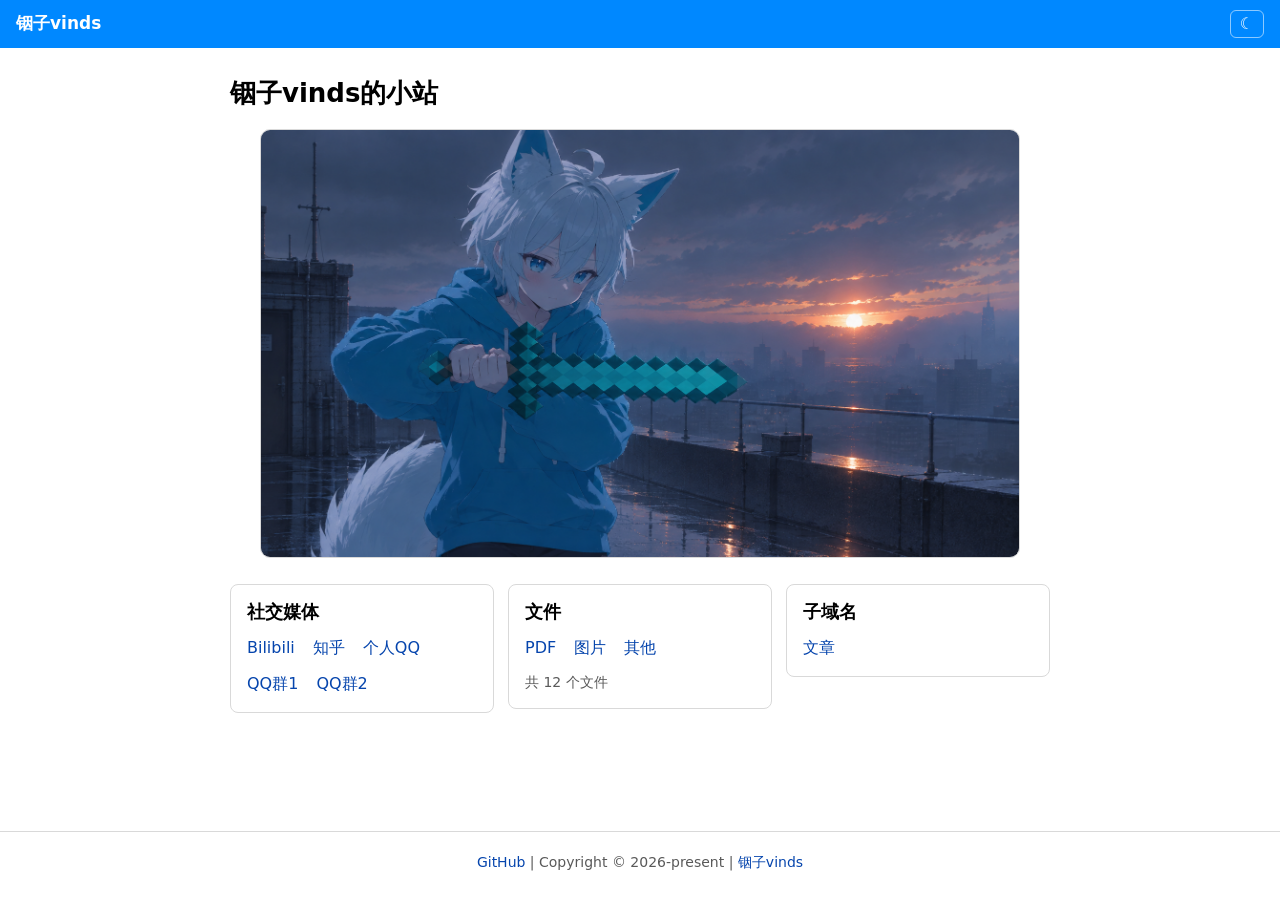
<file: index.html>
<!DOCTYPE html>
<html lang="zh-CN">
<head>
	<meta charset="utf-8">
	<meta name="viewport" content="width=device-width, initial-scale=1">
	<title>vinds | 铟子vinds的小站</title>
	<meta name="description" content="铟子vinds 的主页">
	<link rel="icon" href="favicon.ico">
	<link rel="apple-touch-icon" href="favicon.ico">
	<link rel="stylesheet" href="style.css">
	<script>(function(){try{var t=localStorage.getItem("theme");if(t!=="light"&&t!=="dark"){t=window.matchMedia&&window.matchMedia("(prefers-color-scheme: dark)").matches?"dark":"light";}document.documentElement.setAttribute("data-theme",t);}catch(e){}})();</script>
	<script src="app.js"></script>
</head>
<body class="page-home">
	<header class="nav">
		<a class="brand" href="index.html">铟子vinds</a>
		<span class="spacer"></span>
		<button class="theme-btn" id="theme-btn" type="button" aria-label="切换夜间模式">☾</button>
	</header>
	<main>
		<div class="wrap">
		<h1>铟子vinds的小站</h1>
		<img class="wallpaper" src="wallpaper.png" alt="铟子vinds的小站">
		<div class="box-list">
			<div class="box">
				<h2>社交媒体</h2>
				<ul class="box-items"><li><a href="https://space.bilibili.com/1660195030" target="_blank" rel="noopener">Bilibili</a></li><li><a href="https://www.zhihu.com/people/vinds476283" target="_blank" rel="noopener">知乎</a></li><li><a href="https://qm.qq.com/cgi-bin/qm/qr?k=-KSy3idVKY-m-He9e9tio1zAovXOsjDL" target="_blank" rel="noopener">个人QQ</a></li><li><a href="https://qun.qq.com/universal-share/share?ac=1&amp;authKey=jSR9CCUMH3iHudFvwbqYh0NH3ev1ZngkVbwecY9V7mcYqbhfo6BmQCMTEmtP7iWw&amp;busi_data=eyJncm91cENvZGUiOiI3OTMyNDk3OTciLCJ0b2tlbiI6IjNZMUVXZUwwUEtPZU1wTUs3R1BrUm8zdWhyQ3U3NHpBMjEwNWN0VDRVYjFsZFd5SDlqVFRFdEpNK3ZIWUQ3ZXYiLCJ1aW4iOiIxMzU1MzEwMjAwIn0=&amp;data=nz5m8RomgxfRneqE97q94nlAzDxM0J1oAPjvj7syhi8YFf_QTp2EMAgBDkLrOB1y9Ib3Njr2RPhC1NJQRcM4yURxeg0M-qLwEBJU8eWzzlo&amp;svctype=5&amp;tempid=h5_group_info" target="_blank" rel="noopener">QQ群1</a></li><li><a href="https://qun.qq.com/universal-share/share?ac=1&amp;authKey=C7DtsDgOe8oerdpWAD3Znb6JImXnysqqf%2BfG4LWhb7x5plKZiTJoIhMZjExlOmSc&amp;busi_data=eyJncm91cENvZGUiOiI5Nzg0MDM2MDYiLCJ0b2tlbiI6Ilo0OVZEOHBxK2NWM01ncDRtTmxPMlllNmh4STM2NmU4ZnJqY0YydlloUEJMQ2xMN3BjOVk3ckFLOFQwK3VMRHQiLCJ1aW4iOiIxMzU1MzEwMjAwIn0%3D&amp;data=8DYRfIDt9BHv06IpWFdFL1mXFbyb2uf25RgZR7ovn6isibAC1yTvBWyljTu1VcmpftSzUqy8Q9GBd3_BLLzod6PYGG3JY05tXceBa1obPVg&amp;svctype=5&amp;tempid=h5_group_info" target="_blank" rel="noopener">QQ群2</a></li></ul>
			</div>
			<div class="box">
				<h2><a href="files/">文件</a></h2>
				<ul class="box-items"><li><a href="files/pdf/">PDF</a></li><li><a href="files/png/">图片</a></li><li><a href="files/other/">其他</a></li></ul>
				<p class="note">共 12 个文件</p>
			</div>
			<div class="box">
				<h2>子域名</h2>
				<ul class="box-items"><li><a href="https://article.vinds.top" target="_blank" rel="noopener">文章</a></li></ul>
			</div>
		</div>
		</div>
	</main>
	<footer class="foot">
		<p><a href="https://github.com/vinds476283/article" target="_blank">GitHub</a> | Copyright © 2026-present | <a href="https://y.vinds.top" target="_blank">铟子vinds</a></p>
	</footer>
	
</body>
</html>
</file>
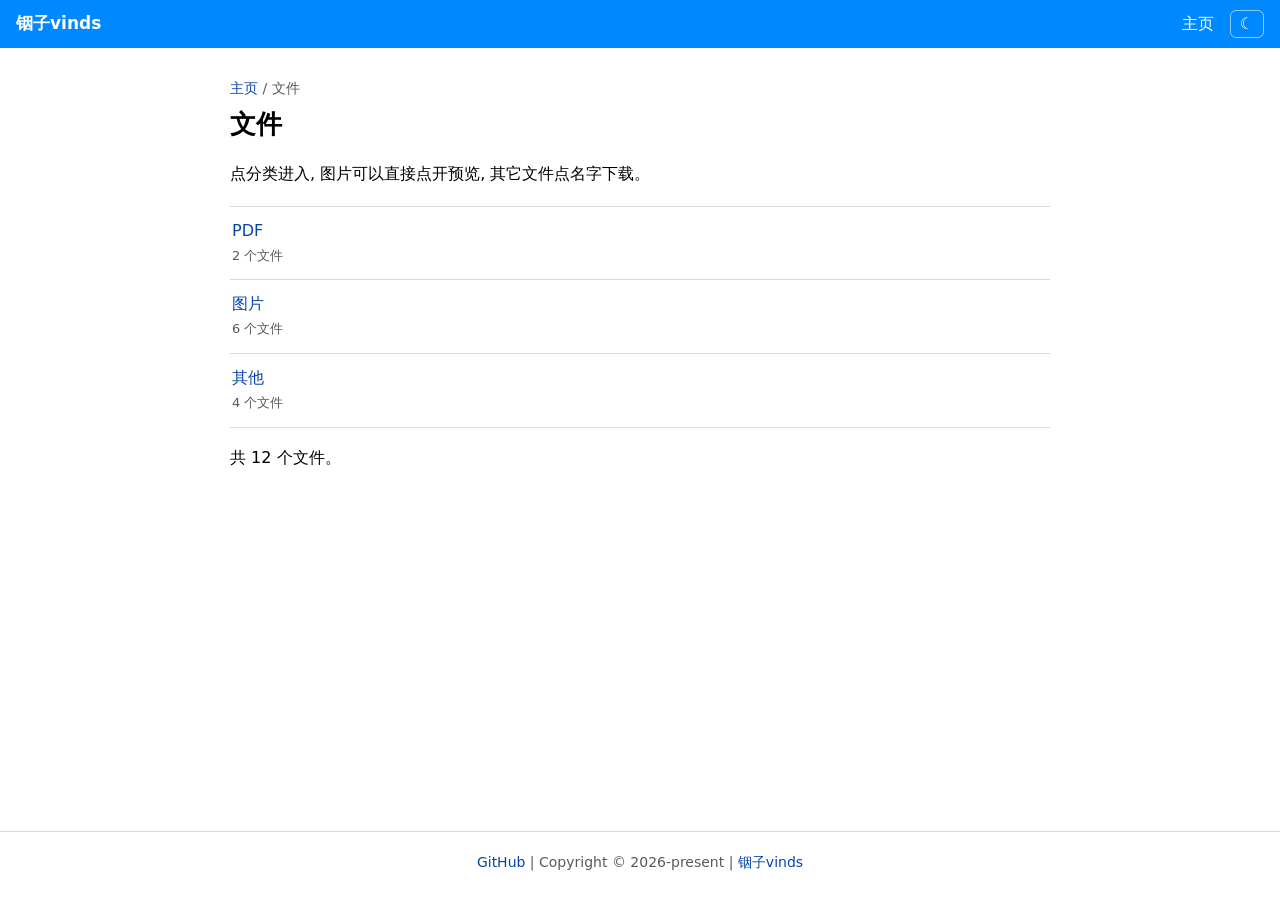
<file: files/index.html>
<!DOCTYPE html>
<html lang="zh-CN">
<head>
	<meta charset="utf-8">
	<meta name="viewport" content="width=device-width, initial-scale=1">
	<title>vinds | 文件</title>
	<meta name="description" content="文件列表">
	<link rel="icon" href="../favicon.ico">
	<link rel="apple-touch-icon" href="../favicon.ico">
	<link rel="stylesheet" href="../style.css">
	<script>(function(){try{var t=localStorage.getItem("theme");if(t!=="light"&&t!=="dark"){t=window.matchMedia&&window.matchMedia("(prefers-color-scheme: dark)").matches?"dark":"light";}document.documentElement.setAttribute("data-theme",t);}catch(e){}})();</script>
	<script src="../app.js"></script>
</head>
<body class="page-files">
	<header class="nav">
		<a class="brand" href="../index.html">铟子vinds</a>
		<span class="spacer"></span>
		<a class="navlink" href="../index.html">主页</a>
		<button class="theme-btn" id="theme-btn" type="button" aria-label="切换夜间模式">☾</button>
	</header>
	<main>
		<div class="wrap">
		<p class="crumbs"><a href="../index.html">主页</a> / 文件</p>
		<h1>文件</h1>
		<p class="note">点分类进入, 图片可以直接点开预览, 其它文件点名字下载。</p>
		<ul class="file-list">
		<li>
			<div class="meta">
				<div class="name"><a href="pdf/">PDF</a></div>
				<div class="size">2 个文件</div>
			</div>
		</li>
		<li>
			<div class="meta">
				<div class="name"><a href="png/">图片</a></div>
				<div class="size">6 个文件</div>
			</div>
		</li>
		<li>
			<div class="meta">
				<div class="name"><a href="other/">其他</a></div>
				<div class="size">4 个文件</div>
			</div>
		</li>
		</ul>
		<p class="note">共 12 个文件。</p>
		</div>
	</main>
	<footer class="foot">
		<p><a href="https://github.com/vinds476283/article" target="_blank">GitHub</a> | Copyright © 2026-present | <a href="https://y.vinds.top" target="_blank">铟子vinds</a></p>
	</footer>
	
</body>
</html>
</file>
<file: style.css>
/* ==========================================================================
   铟子vinds 小站 — 全站共用样式
   与文章站同一套配色: 白天白底黑字, 夜间黑底白字
   ========================================================================== */

:root {
	--c-nav: #08f;
	--c-nav-text: #fff;
	--c-nav-hover: #0ff;

	--c-bg: #fff;
	--c-text: #000;
	--c-muted: #595959;
	--c-line: #d9d9d9;
	--c-soft: #f5f5f5;
	--c-code-bg: #f6f6f6;
	--c-link: #0645ad;

	--nav-h: 48px;

	color-scheme: light;
}

html[data-theme="dark"] {
	--c-bg: #000;
	--c-text: #fff;
	--c-muted: #a3a3a3;
	--c-line: #333;
	--c-soft: #141414;
	--c-code-bg: #131313;
	--c-link: #6cb6ff;

	color-scheme: dark;
}

* { box-sizing: border-box; }

html { -webkit-text-size-adjust: 100%; }

body {
	margin: 0;
	background: var(--c-bg);
	color: var(--c-text);
	font-family: system-ui, -apple-system, "Segoe UI", Roboto, "Helvetica Neue",
		"PingFang SC", "Hiragino Sans GB", "Microsoft YaHei", sans-serif;
	font-size: 16px;
	line-height: 1.75;
	min-height: 100vh;
	display: flex;
	flex-direction: column;
}

main { flex: 1 1 auto; }

/* --------------------------------------------------------------- 导航栏 */

.nav {
	position: sticky;
	top: 0;
	z-index: 30;
	height: var(--nav-h);
	flex: 0 0 auto;
	display: flex;
	align-items: center;
	gap: 16px;
	padding: 0 16px;
	background: var(--c-nav);
	color: var(--c-nav-text);
}

.nav a {
	color: var(--c-nav-text);
	text-decoration: none;
	transition: color .5s ease;
}

.nav a:hover, .nav a:focus {
	color: var(--c-nav-hover);
	text-decoration: none;   /* 导航栏里悬浮只变色, 不要下划线 */
}

.nav .brand {
	font-size: 17px;
	font-weight: 700;
	white-space: nowrap;
}

.nav .spacer { flex: 1 1 auto; }

.nav .navlink { white-space: nowrap; }

.theme-btn {
	font: inherit;
	line-height: 1;
	color: var(--c-nav-text);
	background: transparent;
	border: 1px solid rgba(255, 255, 255, .55);
	border-radius: 6px;
	padding: 5px 9px;
	cursor: pointer;
	transition: color .5s ease, border-color .5s ease;
}

.theme-btn:hover { border-color: var(--c-nav-hover); color: var(--c-nav-hover); }

/* --------------------------------------------------------------- 页面容器 */

.wrap {
	max-width: 860px;
	margin: 0 auto;
	padding: 28px 20px 56px;
}

.wrap h1 {
	font-size: 26px;
	line-height: 1.35;
	margin: 0 0 18px;
}

/* --------------------------------------------------------------- 首页 */

.wallpaper {
	display: block;
	width: 100%;
	max-width: 760px;
	height: auto;
	margin: 0 auto 26px;
	border: 1px solid var(--c-line);
	border-radius: 10px;
}

.box-list {
	display: grid;
	grid-template-columns: repeat(auto-fit, minmax(240px, 1fr));
	gap: 14px;
	align-items: start;
}

.box {
	border: 1px solid var(--c-line);
	border-radius: 8px;
	padding: 14px 16px;
}

.box > h2 {
	margin: 0 0 10px;
	font-size: 18px;
	font-weight: 700;
	line-height: 1.4;
}

.box > h2 a { color: inherit; }

.box .box-items {
	display: flex;
	flex-wrap: wrap;
	gap: 8px 18px;
	margin: 0;
	padding: 0;
	list-style: none;
}

.box .box-items li { margin: 0; }

.box .note {
	color: var(--c-muted);
	font-size: 14px;
	margin: 8px 0 0;
}

/* --------------------------------------------------------------- 文件页 */

.crumbs {
	color: var(--c-muted);
	font-size: 14px;
	margin: 0 0 6px;
}

.crumbs a { color: var(--c-link); }

.file-list {
	list-style: none;
	margin: 18px 0 0;
	padding: 0;
	border-top: 1px solid var(--c-line);
}

.file-list li {
	display: flex;
	align-items: center;
	gap: 14px;
	padding: 12px 2px;
	border-bottom: 1px solid var(--c-line);
}

.file-list .thumb {
	flex: 0 0 84px;
	width: 84px;
	height: 62px;
	object-fit: cover;
	border: 1px solid var(--c-line);
	border-radius: 6px;
	background: var(--c-soft);
	cursor: zoom-in;
}

.file-list .meta { flex: 1 1 auto; min-width: 0; }

.file-list .name {
	word-break: break-all;
	line-height: 1.5;
}

.file-list .size {
	color: var(--c-muted);
	font-size: 13px;
	margin-top: 2px;
}

.empty { color: var(--c-muted); margin-top: 18px; }

/* --------------------------------------------------------------- 图片预览 */

.viewer {
	position: fixed;
	inset: 0;
	z-index: 50;
	display: none;
	align-items: center;
	justify-content: center;
	padding: 24px;
	background: rgba(0, 0, 0, .86);
}

.viewer.open { display: flex; }

.viewer img {
	max-width: 100%;
	max-height: 88vh;
	border-radius: 6px;
}

.viewer .viewer-name {
	position: absolute;
	left: 0;
	right: 0;
	bottom: 14px;
	text-align: center;
	color: #fff;
	font-size: 14px;
	opacity: .85;
	word-break: break-all;
	padding: 0 20px;
}

.viewer .viewer-close {
	position: absolute;
	top: 14px;
	right: 18px;
	font: inherit;
	font-size: 22px;
	line-height: 1;
	color: #fff;
	background: transparent;
	border: 1px solid rgba(255, 255, 255, .5);
	border-radius: 6px;
	padding: 4px 11px;
	cursor: pointer;
	transition: color .5s ease, border-color .5s ease;
}

.viewer .viewer-close:hover { color: var(--c-nav-hover); border-color: var(--c-nav-hover); }

/* --------------------------------------------------------------- 链接 */

a { color: var(--c-link); text-decoration: none; }

a:hover, a:focus { text-decoration: underline; }

/* --------------------------------------------------------------- 页脚 */

.foot {
	flex: 0 0 auto;
	border-top: 1px solid var(--c-line);
	text-align: center;
	font-size: 14px;
	color: var(--c-muted);
	padding: 18px 16px 26px;
}

.foot p { margin: 0; }

.foot a { color: var(--c-link); }

/* --------------------------------------------------------------- 窄屏 */

@media (max-width: 640px) {
	.wrap { padding: 20px 16px 44px; }
	.wrap h1 { font-size: 22px; }
	.box-list { grid-template-columns: 1fr; }
	.file-list .thumb { flex-basis: 64px; width: 64px; height: 48px; }
}
</file>
